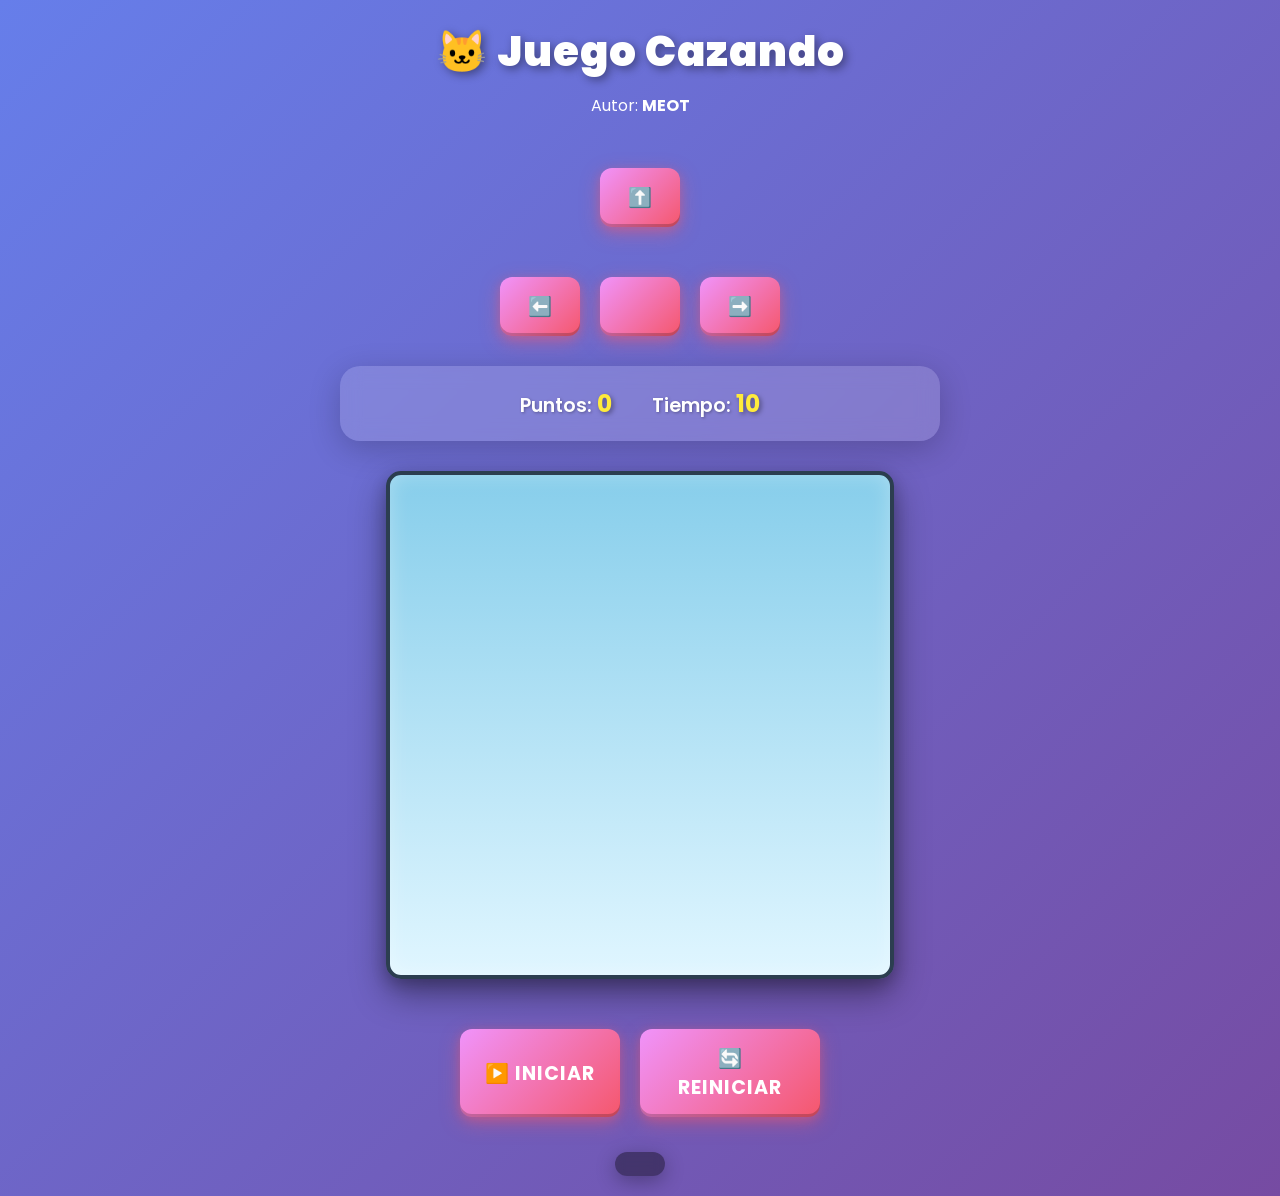
<file: index.html>
<!DOCTYPE html>
<html lang="es">
<head>
  <meta charset="UTF-8">
  <meta name="viewport" content="width=device-width, initial-scale=1.0">
  <title>Juego Cazando - MEOT</title>
  <link rel="stylesheet" href="cazando.css">
</head>
<body>

  <h1>🐱 Juego Cazando</h1>
  <p style="color: white; font-size: 1em; margin-bottom: 15px;">Autor: <strong>MEOT</strong></p>

  <div class="controles">
    <button onclick="moverArriba()">⬆️</button>
  </div>

  <div class="controles">
    <button onclick="moverIzquierda()">⬅️</button>
    <button onclick="moverAbajo()">️</button>
    <button onclick="moverDerecha()">➡️</button>
  </div>

  <div class="panel">
    <span>Puntos: <strong id="puntos">0</strong></span>
    <span>Tiempo: <strong id="tiempo">10</strong></span>
  </div>

  <canvas id="areaJuego" width="500" height="500"></canvas>

  <div class="controles">
    <button onclick="iniciarJuego()">▶️ Iniciar</button>
    <button onclick="reiniciar()">🔄 Reiniciar</button>
  </div>

  <p id="mensaje"></p>

  <script src="cazando.js"></script>
  <script src="utilitarios.js"></script>
</body>
</html>
</file>
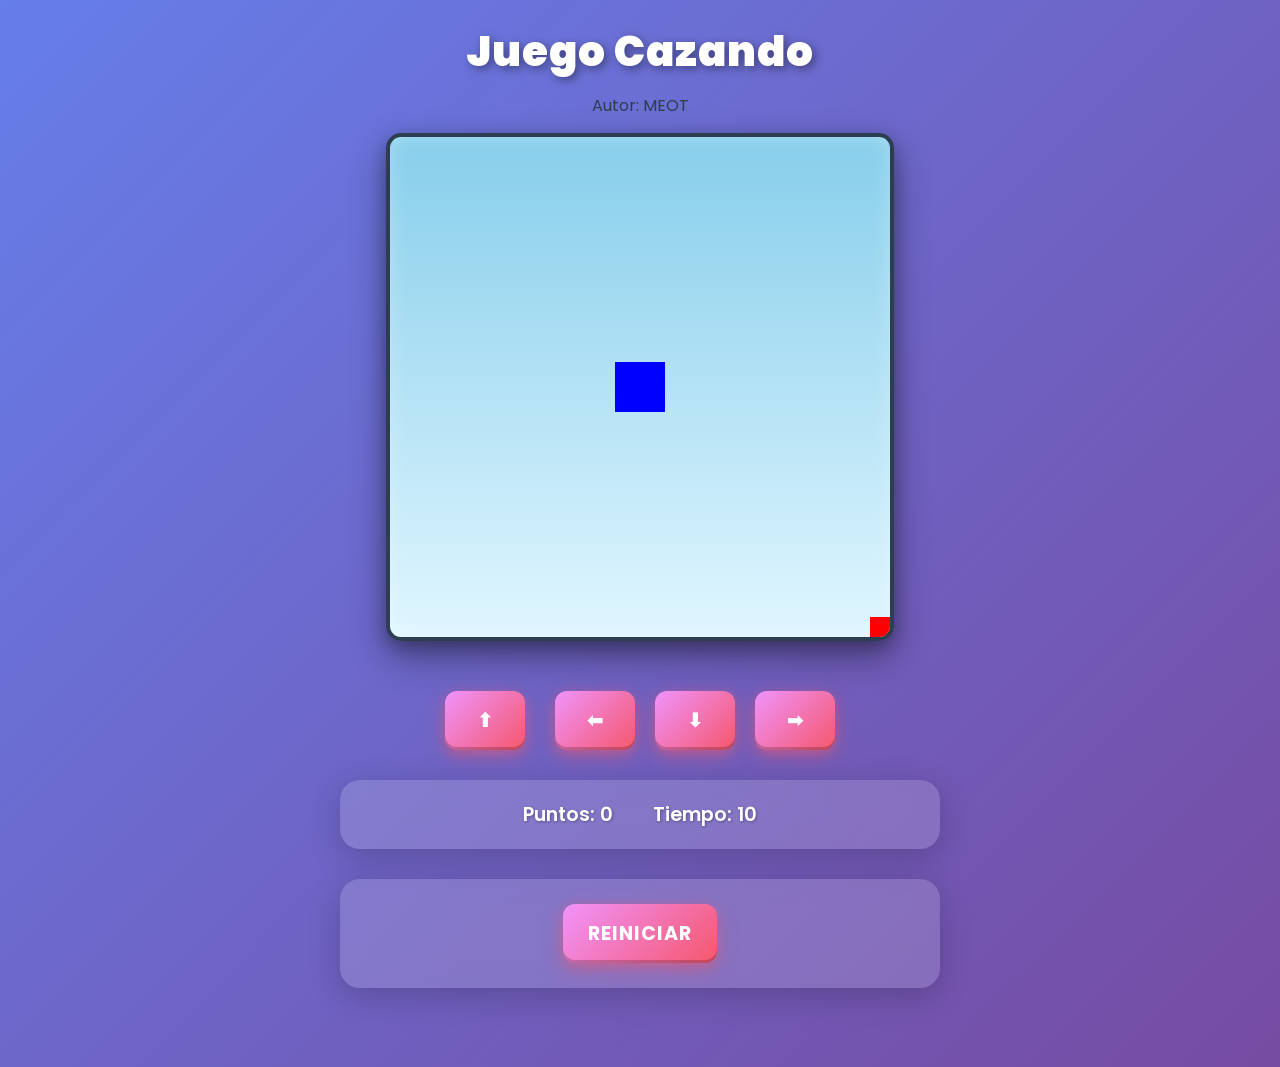
<file: cazando.html>
<!DOCTYPE html>
<html>
<head>
  <title>Juego Cazando</title>
  <link rel="stylesheet" href="cazando.css">
</head>
<body onload="iniciarJuego()">

  <h1>Juego Cazando</h1>
  <p>Autor: MEOT</p>
  <canvas id="areaJuego" width="500" height="500" > </canvas>

  <div class="controles">
    <button onclick="moverArriba()" >⬆</button>
    <br>
    <button onclick="moverIzquierda()" >⬅</button>
    <button onclick="moverAbajo()" >⬇</button>
    <button onclick="moverDerecha()" > ➡</button>
  </div>


  <div class="panel">
    <span>Puntos: <span id="puntos">0</span></span>
    <span>Tiempo: <span id="tiempo">10</span></span>
  </div>

  <div class="panel">
    <button onclick="reiniciar()" >Reiniciar</button>
  </div>

  <p id="mensaje"></p>

<script src="cazando.js"></script>
<script src="utilitarios.js"></script>
</body>
</html>
</file>
<file: cazando.css>
/* ===== IMPORTAR GOOGLE FONTS ===== */
@import url('https://fonts.googleapis.com/css2?family=Poppins:wght@400;600;700;900&display=swap');

/* ===== VARIABLES GLOBALES ===== */
:root {
  --tamano-base: 16px;
  --padding-general: 20px;
  --gap-botones: 10px;
}

/* ===== RESET Y BASE ===== */
* {
  margin: 0;
  padding: 0;
  box-sizing: border-box;
}

body {
  text-align: center;
  font-family: 'Poppins', Arial, sans-serif;
  background: linear-gradient(135deg, #667eea 0%, #764ba2 100%);
  min-height: 100vh;
  display: flex;
  flex-direction: column;
  align-items: center;
  padding: var(--padding-general);
  color: #2c3e50;
  overflow-x: hidden; /* Evita scroll horizontal */
}

h1 {
  margin-bottom: 10px;
  font-size: clamp(1.5rem, 5vw, 2.8rem); /* ✅ Escala fluida */
  font-weight: 900;
  color: white;
  text-shadow: 3px 3px 10px rgba(0, 0, 0, 0.4);
  letter-spacing: 1px;
  word-wrap: break-word;
}

/* ===== PANEL DE PUNTUACIÓN ===== */
.panel {
  margin: 15px 0;
  font-size: clamp(0.9rem, 2.5vw, 1.2rem); /* ✅ Escala fluida */
  display: flex;
  justify-content: center;
  gap: clamp(15px, 4vw, 40px);
  flex-wrap: wrap;
  padding: clamp(10px, 2vw, 20px) clamp(15px, 3vw, 30px);
  background: rgba(255, 255, 255, 0.15);
  border-radius: 20px;
  backdrop-filter: blur(10px);
  box-shadow: 0 8px 32px rgba(0, 0, 0, 0.2);
  width: 100%;
  max-width: 600px;
}

.panel span {
  font-weight: 600;
  color: white;
  text-shadow: 1px 1px 3px rgba(0, 0, 0, 0.3);
}

.panel strong {
  font-size: clamp(1.2rem, 3vw, 1.5rem);
  color: #ffeb3b;
  text-shadow: 2px 2px 5px rgba(0, 0, 0, 0.4);
}

/* ===== CANVAS (Área de juego) ===== */
canvas {
  background: linear-gradient(to bottom, #87CEEB 0%, #E0F6FF 100%);
  border: 4px solid #2c3e50;
  border-radius: 15px;
  box-shadow: 
    0 15px 35px rgba(0, 0, 0, 0.4),
    0 5px 15px rgba(0, 0, 0, 0.2),
    inset 0 0 20px rgba(255, 255, 255, 0.3);
  max-width: 100%; /* ✅ Nunca excede el ancho del contenedor */
  width: auto;
  height: auto;
  margin: 15px 0;
  transition: transform 0.3s ease;
}

canvas:hover {
  transform: scale(1.01);
}

/* ===== CONTROLES ===== */
.controles {
  margin-top: 20px;
  display: flex;
  justify-content: center;
  flex-wrap: wrap;
  gap: var(--gap-botones);
  padding: 10px;
  width: 100%;
  max-width: 600px;
}

/* ===== BOTONES ===== */
button {
  margin: 5px;
  padding: clamp(10px, 2vw, 15px) clamp(15px, 3vw, 25px);
  font-size: clamp(0.9rem, 2.5vw, 1.2rem);
  font-family: 'Poppins', sans-serif;
  font-weight: 700;
  cursor: pointer;
  border: none;
  border-radius: 12px;
  background: linear-gradient(135deg, #f093fb 0%, #f5576c 100%);
  color: white;
  text-transform: uppercase;
  letter-spacing: 1px;
  box-shadow: 
    0 6px 20px rgba(245, 87, 108, 0.4),
    0 3px 10px rgba(245, 87, 108, 0.3),
    inset 0 -3px 0 rgba(0, 0, 0, 0.2);
  transition: all 0.3s cubic-bezier(0.4, 0, 0.2, 1);
  flex: 1; /* ✅ Los botones se distribuyen equitativamente */
  min-width: 80px; /* ✅ Tamaño mínimo para que no se aplasten */
  max-width: 200px; /* ✅ Tamaño máximo en desktop */
}

button:hover {
  transform: translateY(-3px) scale(1.03);
  box-shadow: 
    0 10px 30px rgba(245, 87, 108, 0.6),
    0 5px 15px rgba(245, 87, 108, 0.4),
    inset 0 -3px 0 rgba(0, 0, 0, 0.2);
}

button:active {
  transform: translateY(-1px) scale(0.98);
  box-shadow: 
    0 4px 15px rgba(245, 87, 108, 0.4),
    0 2px 8px rgba(245, 87, 108, 0.3),
    inset 0 2px 5px rgba(0, 0, 0, 0.2);
}

/* ===== MENSAJE ===== */
#mensaje {
  font-size: clamp(1rem, 3vw, 1.4rem);
  font-weight: bold;
  color: #ffeb3b;
  margin-top: 20px;
  text-shadow: 2px 2px 5px rgba(0, 0, 0, 0.6);
  background: rgba(0, 0, 0, 0.4);
  padding: 12px 25px;
  border-radius: 15px;
  display: inline-block;
  box-shadow: 0 5px 20px rgba(0, 0, 0, 0.3);
  backdrop-filter: blur(5px);
  max-width: 90%;
  word-wrap: break-word;
}

/* ============================================
   📱 MEDIA QUERIES - ADAPTACIÓN POR DISPOSITIVO
   ============================================ */

/* 📱 Móviles pequeños (hasta 320px) */
@media (max-width: 320px) {
  body {
    padding: 10px;
  }
  
  h1 {
    font-size: 1.3rem;
  }
  
  .panel {
    flex-direction: column;
    gap: 8px;
    padding: 10px;
  }
  
  .controles {
    gap: 5px;
  }
  
  button {
    min-width: 70px;
    padding: 8px 10px;
    font-size: 0.85rem;
  }
  
  canvas {
    border-width: 3px;
    border-radius: 10px;
  }
}

/* 📱 Móviles medianos (321px - 480px) */
@media (min-width: 321px) and (max-width: 480px) {
  body {
    padding: 15px;
  }
  
  h1 {
    font-size: 1.6rem;
  }
  
  .panel {
    flex-direction: row;
    justify-content: space-around;
    padding: 12px 15px;
  }
  
  .controles {
    flex-direction: column; /* ✅ Botones apilados en móvil */
    align-items: center;
  }
  
  button {
    width: 100%;
    max-width: 250px;
    padding: 12px 15px;
  }
}

/* 📱 Móviles grandes / Tablets pequeñas (481px - 768px) */
@media (min-width: 481px) and (max-width: 768px) {
  body {
    padding: 20px;
  }
  
  h1 {
    font-size: 2rem;
  }
  
  .panel {
    gap: 25px;
    padding: 15px 25px;
  }
  
  .controles {
    flex-wrap: wrap;
    gap: 10px;
  }
  
  button {
    flex: 1 1 45%; /* ✅ 2 botones por fila */
    max-width: 48%;
  }
}

/* 💻 Tablets grandes / Laptops pequeñas (769px - 1024px) */
@media (min-width: 769px) and (max-width: 1024px) {
  h1 {
    font-size: 2.3rem;
  }
  
  .panel {
    gap: 35px;
    padding: 18px 28px;
  }
  
  button {
    flex: 1 1 30%; /* ✅ 3 botones por fila */
    max-width: 32%;
  }
}

/* 🖥️ Desktops (1025px - 1440px) */
@media (min-width: 1025px) and (max-width: 1440px) {
  h1 {
    font-size: 2.6rem;
  }
  
  .panel {
    gap: 40px;
    padding: 20px 30px;
  }
  
  button {
    flex: 0 1 auto;
    max-width: 180px;
  }
}

/* ️ Pantallas grandes (1441px+) */
@media (min-width: 1441px) {
  h1 {
    font-size: 3rem;
  }
  
  .panel {
    max-width: 800px;
    gap: 50px;
    padding: 25px 40px;
  }
  
  canvas {
    max-width: 700px;
  }
  
  .controles {
    max-width: 800px;
  }
  
  button {
    max-width: 220px;
  }
}

/* ============================================
   🔄 ORIENTACIÓN: Landscape (horizontal)
   ============================================ */
@media (orientation: landscape) and (max-height: 500px) {
  body {
    padding: 10px;
    flex-direction: row;
    flex-wrap: wrap;
    justify-content: center;
    align-items: flex-start;
    gap: 15px;
  }
  
  h1 {
    width: 100%;
    font-size: 1.5rem;
    margin-bottom: 5px;
  }
  
  .panel {
    width: auto;
    margin: 0;
  }
  
  canvas {
    max-height: 70vh; /* ✅ No excede el alto de la pantalla */
    width: auto;
  }
  
  .controles {
    margin-top: 10px;
  }
}

/* ============================================
    ACCESIBILIDAD: Modo oscuro del sistema
   ============================================ */
@media (prefers-color-scheme: dark) {
  #mensaje {
    background: rgba(0, 0, 0, 0.7);
  }
}

/* ============================================
   ♿ ACCESIBILIDAD: Reducir movimiento
   ============================================ */
@media (prefers-reduced-motion: reduce) {
  * {
    transition: none !important;
    animation: none !important;
  }
  
  canvas:hover {
    transform: none;
  }
  
  button:hover {
    transform: none;
  }
}

/* ============================================
   🖨️ IMPRESIÓN
   ============================================ */
@media print {
  body {
    background: white;
  }
  
  button, .controles {
    display: none; /* Oculta botones al imprimir */
  }
  
  canvas {
    border: 2px solid black;
    box-shadow: none;
  }
}
</file>
